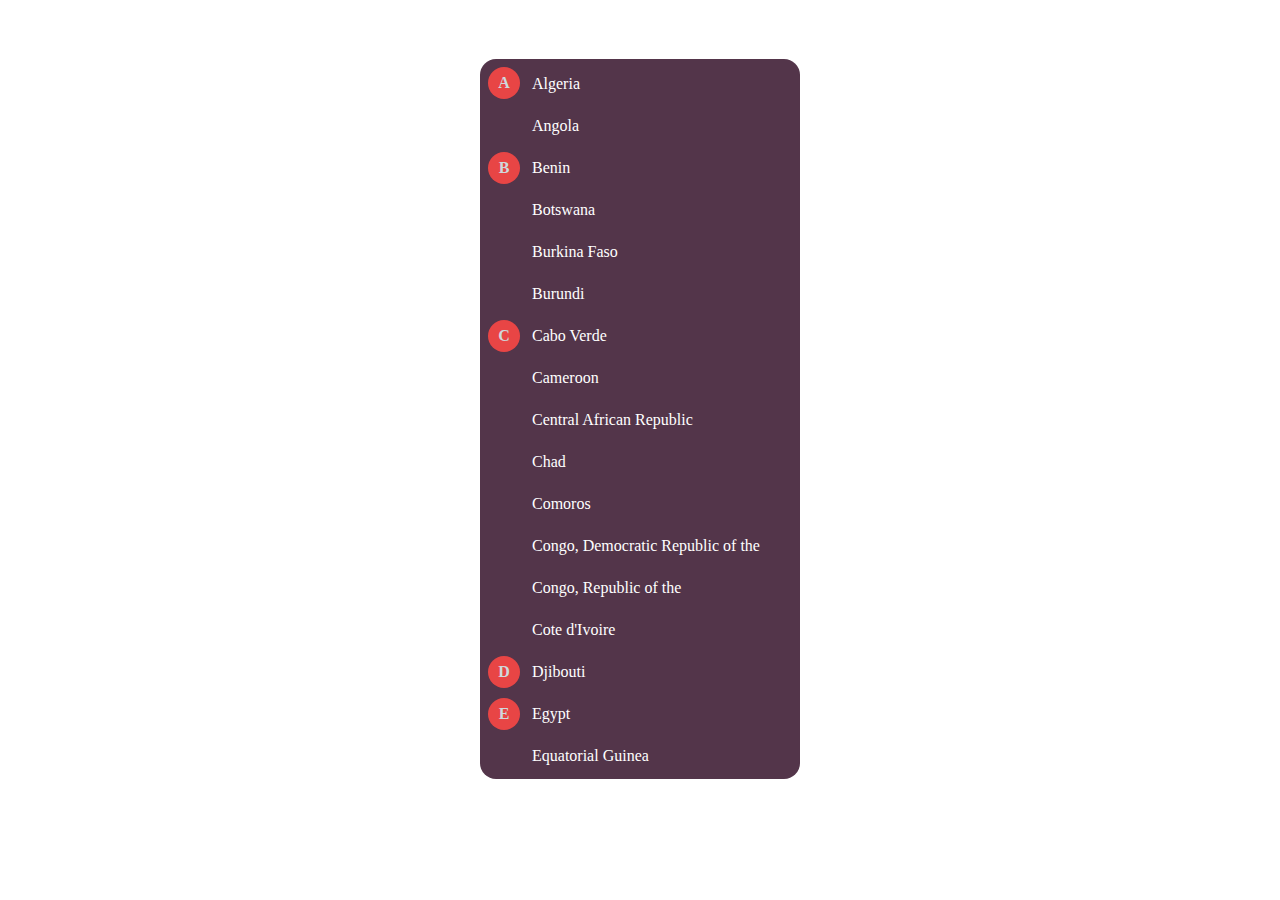
<file: 1/index.html>
<!DOCTYPE html>
<html lang="en">
<head>
    <meta charset="UTF-8">
    <meta http-equiv="X-UA-Compatible" content="IE=edge">
    <meta name="viewport" content="width=device-width, initial-scale=1.0">
    <link rel="stylesheet" href="style.css">
    <title>Floating section headings</title>
</head>
<body>
    <div class="heads">
        <h3>List with floating section headings</h3>

    </div>
    <div class="container">
        <div class="floating-stack">
          <dl>
            <dt>A</dt>
            <dd>Algeria</dd>
            <dd>Angola</dd>
      
            <dt>B</dt>
            <dd>Benin</dd>
            <dd>Botswana</dd>
            <dd>Burkina Faso</dd>
            <dd>Burundi</dd>
      
            <dt>C</dt>
            <dd>Cabo Verde</dd>
            <dd>Cameroon</dd>
            <dd>Central African Republic</dd>
            <dd>Chad</dd>
            <dd>Comoros</dd>
            <dd>Congo, Democratic Republic of the</dd>
            <dd>Congo, Republic of the</dd>
            <dd>Cote d'Ivoire</dd>
      
            <dt>D</dt>
            <dd>Djibouti</dd>
      
            <dt>E</dt>
            <dd>Egypt</dd>
            <dd>Equatorial Guinea</dd>
            <dd>Eritrea</dd>
            <dd>Eswatini (formerly Swaziland)</dd>
            <dd>Ethiopia</dd>
          </dl>
        </div>
      </div>
</body>
</html>
</file>
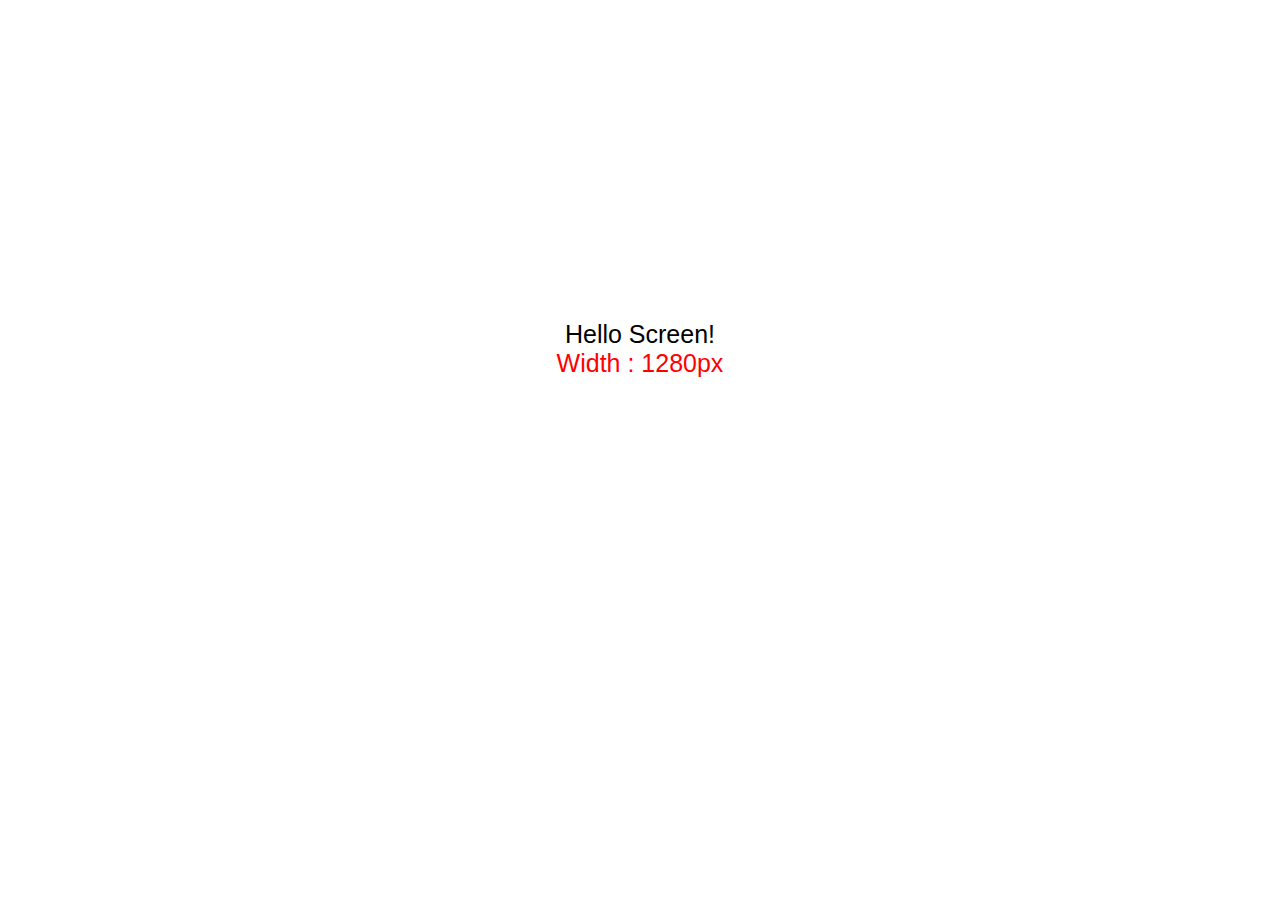
<file: 2/index.html>
<!DOCTYPE html>
<html lang="en">
  <head>
    <meta charset="UTF-8" />
    <meta http-equiv="X-UA-Compatible" content="IE=edge" />
    <meta name="viewport" content="width=device-width, initial-scale=1.0" />
    <link rel="stylesheet" href="style.css" />

    <title>Responsive layout media queries</title>
  </head>
  <body>
    <div class="container">
      <div class="text">Hello Screen!</div>

      <div id="size">
          <!-- js -->
      </div>
    </div>
  </body>

  <script src="main.js"></script>
</html>
</file>
<file: 1/style.css>
body{
    background-color:903749;
}
.heads{
    text-align: center;
    color: #fff;
}

.container {
    display: grid;
    place-items: center;
    min-height: 400px;
  }
  
  .floating-stack {
    background: #53354a;
    color: #fff;
    height: 80vh;
    width: 320px;
    border-radius: 1rem;
    overflow-y: auto;
  }
  
  .floating-stack > dl {
    margin: 0 0 1rem;
    display: grid;
    grid-template-columns: 2.5rem 1fr;
    align-items: center;
  }
  
  .floating-stack dt {
    position: sticky;
    top: 0.5rem;
    left: 0.5rem;
    font-weight: bold;
    background: #e84545;
    color: #cfd8dc;
    height: 2rem;
    width: 2rem;
    border-radius: 50%;
    padding: 0.25rem 1rem;
    grid-column: 1;
    display: inline-flex;
    align-items: center;
    justify-content: center;
    box-sizing: border-box;
  }
  
  .floating-stack dd {
    grid-column: 2;
    margin: 0;
    padding: 0.75rem;
  }
  
  .floating-stack > dl:first-of-type > dd:first-of-type {
    margin-top: 0.25rem;
  }
</file>
<file: 2/style.css>
* {
  margin: 0px;
  padding: 0px;
  box-sizing: border-box;
}
* body {
  font-family: sans-serif;
  font-size: 25px;
}

.container {
  height: 100vH;
  background-color: #fff;
}

.text {
  display: flex;
  justify-content: center;
  padding-top: 25%;
}

#size {
  display: flex;
  justify-content: center;
  color: red;
}

@media (max-width: 1200px) {
  .container {
    background-color: #343f56;
  }
}
@media (max-width: 992px) {
  .container {
    background-color: #f54748;
  }
}
@media (max-width: 768px) {
  .container {
    background-color: #fb9300;
  }
}
@media (max-width: 576px) {
  .container {
    background-color: #f5e6ca;
  }
}/*# sourceMappingURL=style.css.map */
</file>
